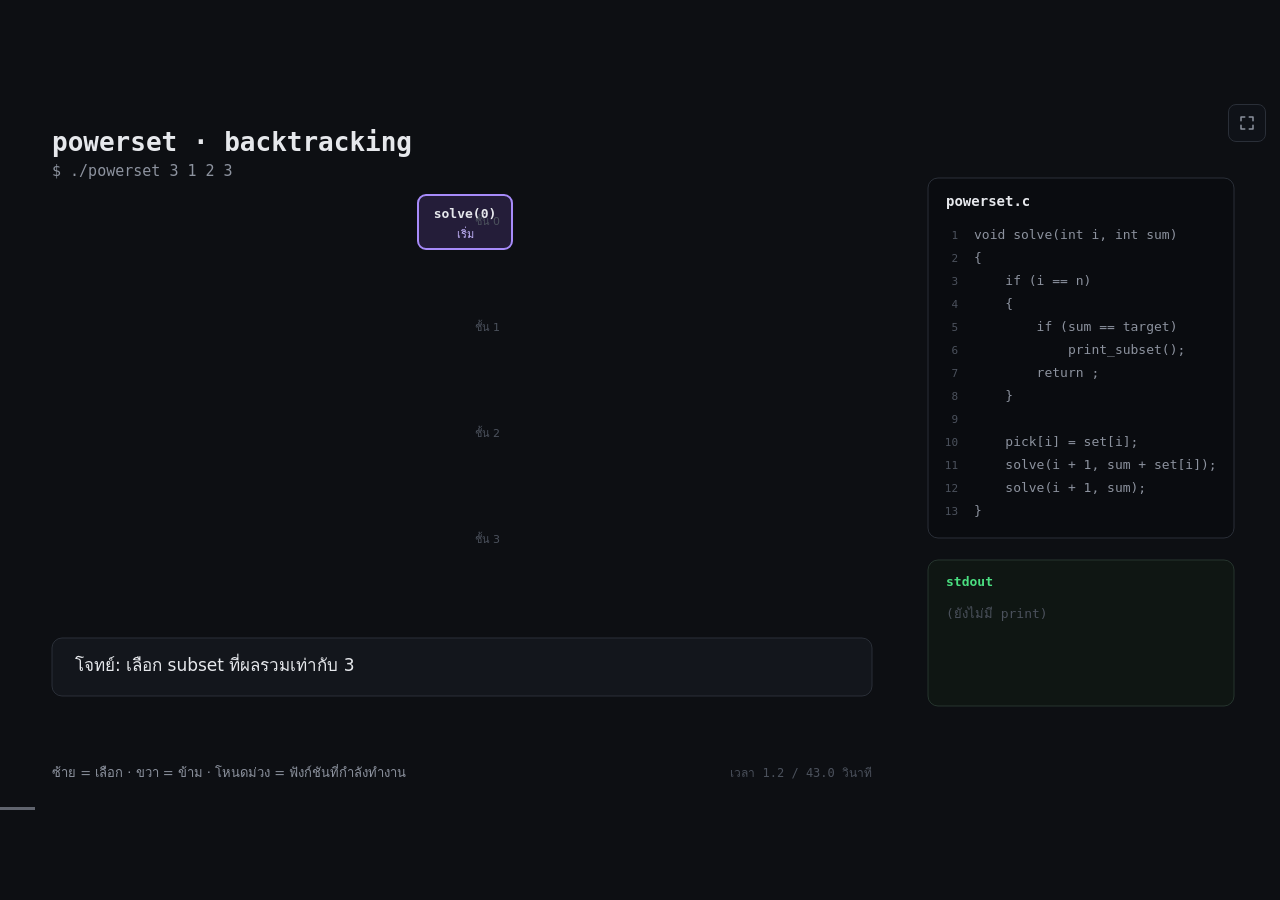
<file: assets/animations/powerset-backtracking.html>
<!doctype html>
<html lang="th"><head><meta charset="utf-8"><meta name="viewport" content="width=device-width, initial-scale=1"><title>Powerset: Backtracking</title><style>
:root{color-scheme:dark;--bg:#0d0f13;--line:#2a2f38;--text:#e6e8ec;--muted:#8d939f}*{box-sizing:border-box}html,body{height:100%;margin:0;overflow:hidden;background:var(--bg);color:var(--text)}body{display:grid;place-items:center;font:14px system-ui,sans-serif}.stage{position:relative;width:min(100vw,calc(100vh * 16 / 9));aspect-ratio:16/9;cursor:pointer}canvas{display:block;width:100%;height:100%}.progress{position:absolute;inset:auto 0 0;height:3px;width:0;background:#8d939f;opacity:.65}.fullscreen{position:absolute;top:14px;right:14px;display:grid;place-items:center;width:38px;height:38px;border:1px solid var(--line);border-radius:8px;background:#101319cc;color:var(--muted);cursor:pointer}.fullscreen:hover,.fullscreen:focus-visible{color:var(--text);border-color:var(--muted);outline:none}.fullscreen svg{width:18px;height:18px;fill:none;stroke:currentColor;stroke-width:2;stroke-linecap:round;stroke-linejoin:round}
</style></head><body><div class="stage" id="stage"><canvas id="canvas" width="1280" height="720" aria-label="แอนิเมชันการทำงานของ powerset"></canvas><div class="progress" id="progress"></div><button class="fullscreen" id="fullscreen" title="เต็มจอ" aria-label="เต็มจอ"><svg viewBox="0 0 24 24"><path d="M4 9V4h5M20 9V4h-5M4 15v5h5M20 15v5h-5"/></svg></button></div><script>
(()=>{'use strict';const c=document.getElementById('canvas'),g=c.getContext('2d'),prog=document.getElementById('progress'),stage=document.getElementById('stage'),W=1280,H=720,C={bg:'#0d0f13',panel:'#13161c',code:'#0a0c10',line:'#2a2f38',edge:'#3a404c',text:'#e6e8ec',muted:'#8d939f',faint:'#4b515c',ok:'#4ade80',purple:'#a78bfa',hot:'#232833'},set=[1,2,3],target=3,nodes={},beats=[],shots=[],seen=new Set(['r']),output=[];
function build(id,d,pick,index,parent,branch){const span=2**(set.length-d),x=80+(index*span+(span-1)/2)*110;nodes[id]={id,d,pick,index,parent,branch,x,y:132+d*106,sum:pick.reduce((a,b)=>a+b,0)};if(d<set.length){build(id+'L',d+1,[...pick,set[d]],index*2,id,'เลือก');build(id+'R',d+1,pick,index*2+1,id,'ข้าม')}}build('r',0,[],0,null,'เริ่ม');
function add(kind,id,seconds,line,note){beats.push({kind,id,seconds,line,note});shots.push({seen:new Set(seen),output:[...output]})}add('intro','r',2.2,0,'โจทย์: เลือก subset ที่ผลรวมเท่ากับ 3');function visit(id){const n=nodes[id];if(n.d===set.length){const ok=n.sum===target;if(ok)output.push(n.pick.join(' '));add(ok?'print':'leaf',id,ok?2.2:1.1,ok?13:10,ok?`sum == ${target} → print`:`sum = ${n.sum} → return`);return}for(const side of['L','R']){const child=id+side;seen.add(child);add('call',child,1.25,side==='L'?18:20,side==='L'?`เลือก ${set[n.d]}`:`ข้าม ${set[n.d]}`);visit(child);add('return',id,.7,21,'return ไปยังชั้นก่อนหน้า')}}visit('r');add('done','r',2.5,0,'ค้นหาครบทุกกิ่งแล้ว');let total=0;beats.forEach(b=>{b.start=total;total+=b.seconds;b.end=total});
const clamp=v=>Math.max(0,Math.min(1,v)),ease=v=>1-(1-clamp(v))**3;function rr(x,y,w,h,r){g.beginPath();g.roundRect(x,y,w,h,r)}function txt(v,x,y,font,color,align='left',a=1){g.save();g.globalAlpha=a;g.fillStyle=color;g.font=font;g.textAlign=align;g.textBaseline='middle';g.fillText(v,x,y);g.restore()}function ln(x1,y1,x2,y2,color,a=1,w=1){g.save();g.globalAlpha=a;g.strokeStyle=color;g.lineWidth=w;g.beginPath();g.moveTo(x1,y1);g.lineTo(x2,y2);g.stroke();g.restore()}function state(t){let i=beats.findIndex(b=>t<b.end);if(i<0)i=beats.length-1;return{beat:beats[i],shot:shots[i]}}
function tree(s){const b=s.beat,shot=s.shot,cur=nodes[b.id];for(const n of Object.values(nodes)){if(!n.parent||!shot.seen.has(n.id))continue;const p=nodes[n.parent],hot=n.id===cur.id&&b.kind==='call';ln(p.x,p.y+28,n.x,n.y-28,hot?C.purple:C.edge,hot?.95:.75,hot?3:1.5)}for(const n of Object.values(nodes)){if(!shot.seen.has(n.id))continue;const active=n.id===cur.id,printed=active&&b.kind==='print';g.save();rr(n.x-47,n.y-27,94,54,8);g.fillStyle=active?(printed?'#153225':'#241d39'):C.panel;g.fill();g.strokeStyle=active?(printed?C.ok:C.purple):C.line;g.lineWidth=active?2:1;g.stroke();txt(`solve(${n.d})`,n.x,n.y-7,'600 13px ui-monospace,monospace',active?C.text:C.muted,'center');txt(n.d===0?'เริ่ม':n.branch,n.x,n.y+13,'500 11px system-ui',active?(printed?C.ok:'#c4b5fd'):C.faint,'center');g.restore()}for(let d=0;d<=set.length;d++)txt(`ชั้น ${d}`,500,132+d*106,'500 11px system-ui',C.faint,'right')}
const code=['void solve(int i, int sum)','{','    if (i == n)','    {','        if (sum == target)','            print_subset();','        return ;','    }','','    pick[i] = set[i];','    solve(i + 1, sum + set[i]);','    solve(i + 1, sum);','}'];function codePanel(s){const x=928,y=88,w=306,h=360,lh=23;rr(x,y,w,h,10);g.fillStyle=C.code;g.fill();g.strokeStyle=C.line;g.stroke();txt('powerset.c',x+18,y+24,'600 14px ui-monospace,monospace',C.text);code.forEach((src,i)=>{const py=y+58+i*lh,hot=s.beat.line===i+1;if(hot){rr(x+9,py-10,w-18,20,4);g.fillStyle=C.hot;g.fill()}txt(i+1,x+30,py,'500 11px ui-monospace,monospace',hot?C.muted:C.faint,'right');txt(src,x+46,py,'500 13px ui-monospace,monospace',hot?C.text:C.muted)})}function stdout(s){const x=928,y=470,w=306,h=146;rr(x,y,w,h,10);g.fillStyle='#0f1613';g.fill();g.strokeStyle='#26352e';g.stroke();txt('stdout',x+18,y+23,'600 13px ui-monospace,monospace',C.ok);const active=s.beat.kind==='print'?nodes[s.beat.id].pick.join(' '):null,lines=[...s.shot.output];if(active&&!lines.includes(active))lines.push(active);if(!lines.length)txt('(ยังไม่มี print)',x+18,y+55,'500 13px ui-monospace,monospace',C.faint);lines.forEach((v,i)=>txt(v,x+18,y+56+i*25,'600 15px ui-monospace,monospace',C.ok))}
function draw(t){const s=state(t);g.fillStyle=C.bg;g.fillRect(0,0,W,H);txt('powerset · backtracking',52,54,'700 26px ui-monospace,monospace',C.text);txt('$ ./powerset 3 1 2 3',52,82,'500 15px ui-monospace,monospace',C.muted);txt('ซ้าย = เลือก · ขวา = ข้าม · โหนดม่วง = ฟังก์ชันที่กำลังทำงาน',52,684,'500 13px system-ui',C.muted);tree(s);codePanel(s);stdout(s);rr(52,548,820,58,10);g.fillStyle=C.panel;g.fill();g.strokeStyle=C.line;g.stroke();txt(s.beat.note,75,577,'500 17px system-ui',s.beat.kind==='print'?C.ok:C.text);txt(`เวลา ${t.toFixed(1)} / ${total.toFixed(1)} วินาที`,872,684,'500 12px ui-monospace,monospace',C.faint,'right')}
let t=0,playing=true,last=performance.now();function toggle(){if(t>=total)t=0;playing=!playing;last=performance.now()}stage.addEventListener('click',e=>{if(!e.target.closest('button'))toggle()});document.getElementById('fullscreen').addEventListener('click',()=>{if(document.fullscreenElement)document.exitFullscreen();else stage.requestFullscreen?.()});addEventListener('keydown',e=>{if(e.key===' '){e.preventDefault();toggle()}if(e.key==='ArrowRight')t=Math.min(total,t+5);if(e.key==='ArrowLeft')t=Math.max(0,t-5)});function frame(now){if(playing){t+=(now-last)/1000;if(t>=total){t=total;playing=false}}last=now;draw(t);if(!playing&&t<total){g.save();g.fillStyle='#13161ce8';g.beginPath();g.arc(W/2,H/2,34,0,Math.PI*2);g.fill();g.fillStyle=C.text;g.beginPath();g.moveTo(W/2-7,H/2-13);g.lineTo(W/2-7,H/2+13);g.lineTo(W/2+15,H/2);g.fill();g.restore()}prog.style.width=`${t/total*100}%`;requestAnimationFrame(frame)}requestAnimationFrame(frame)})();
</script></body></html>
</file>
